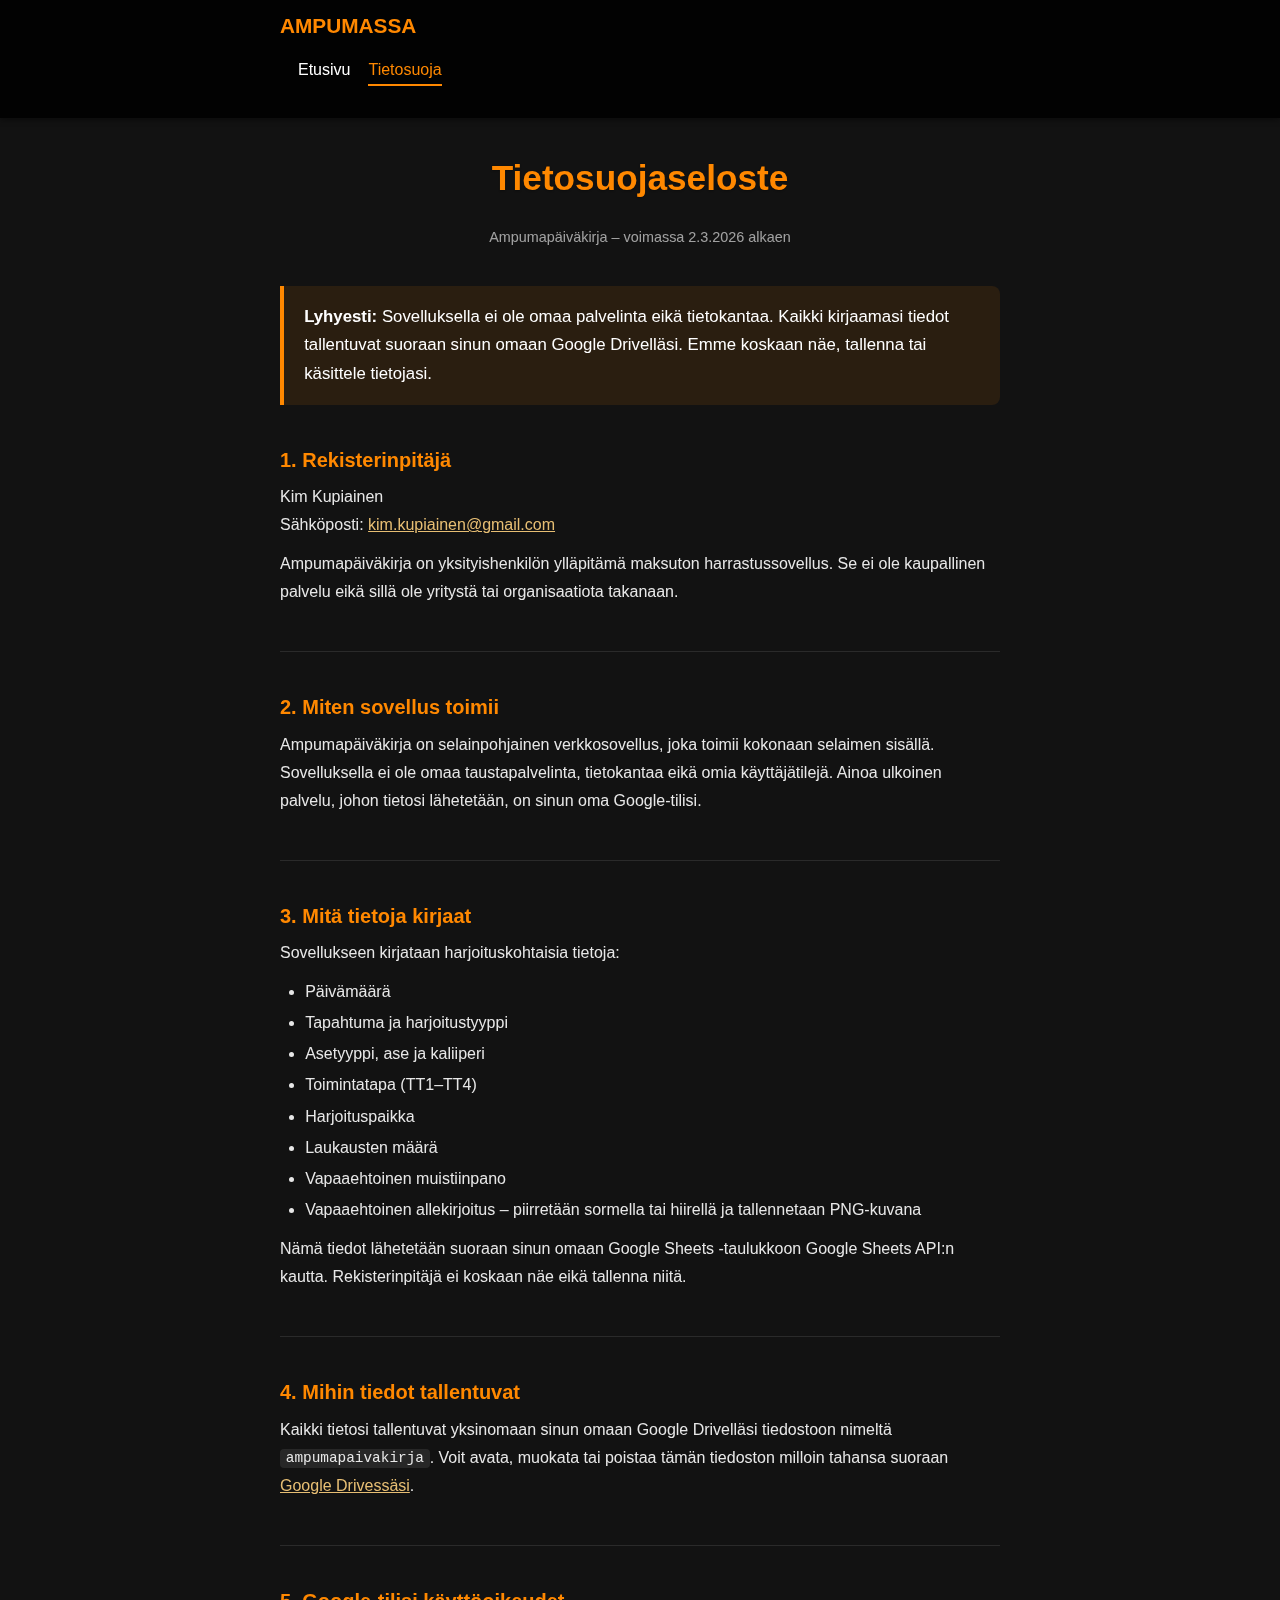
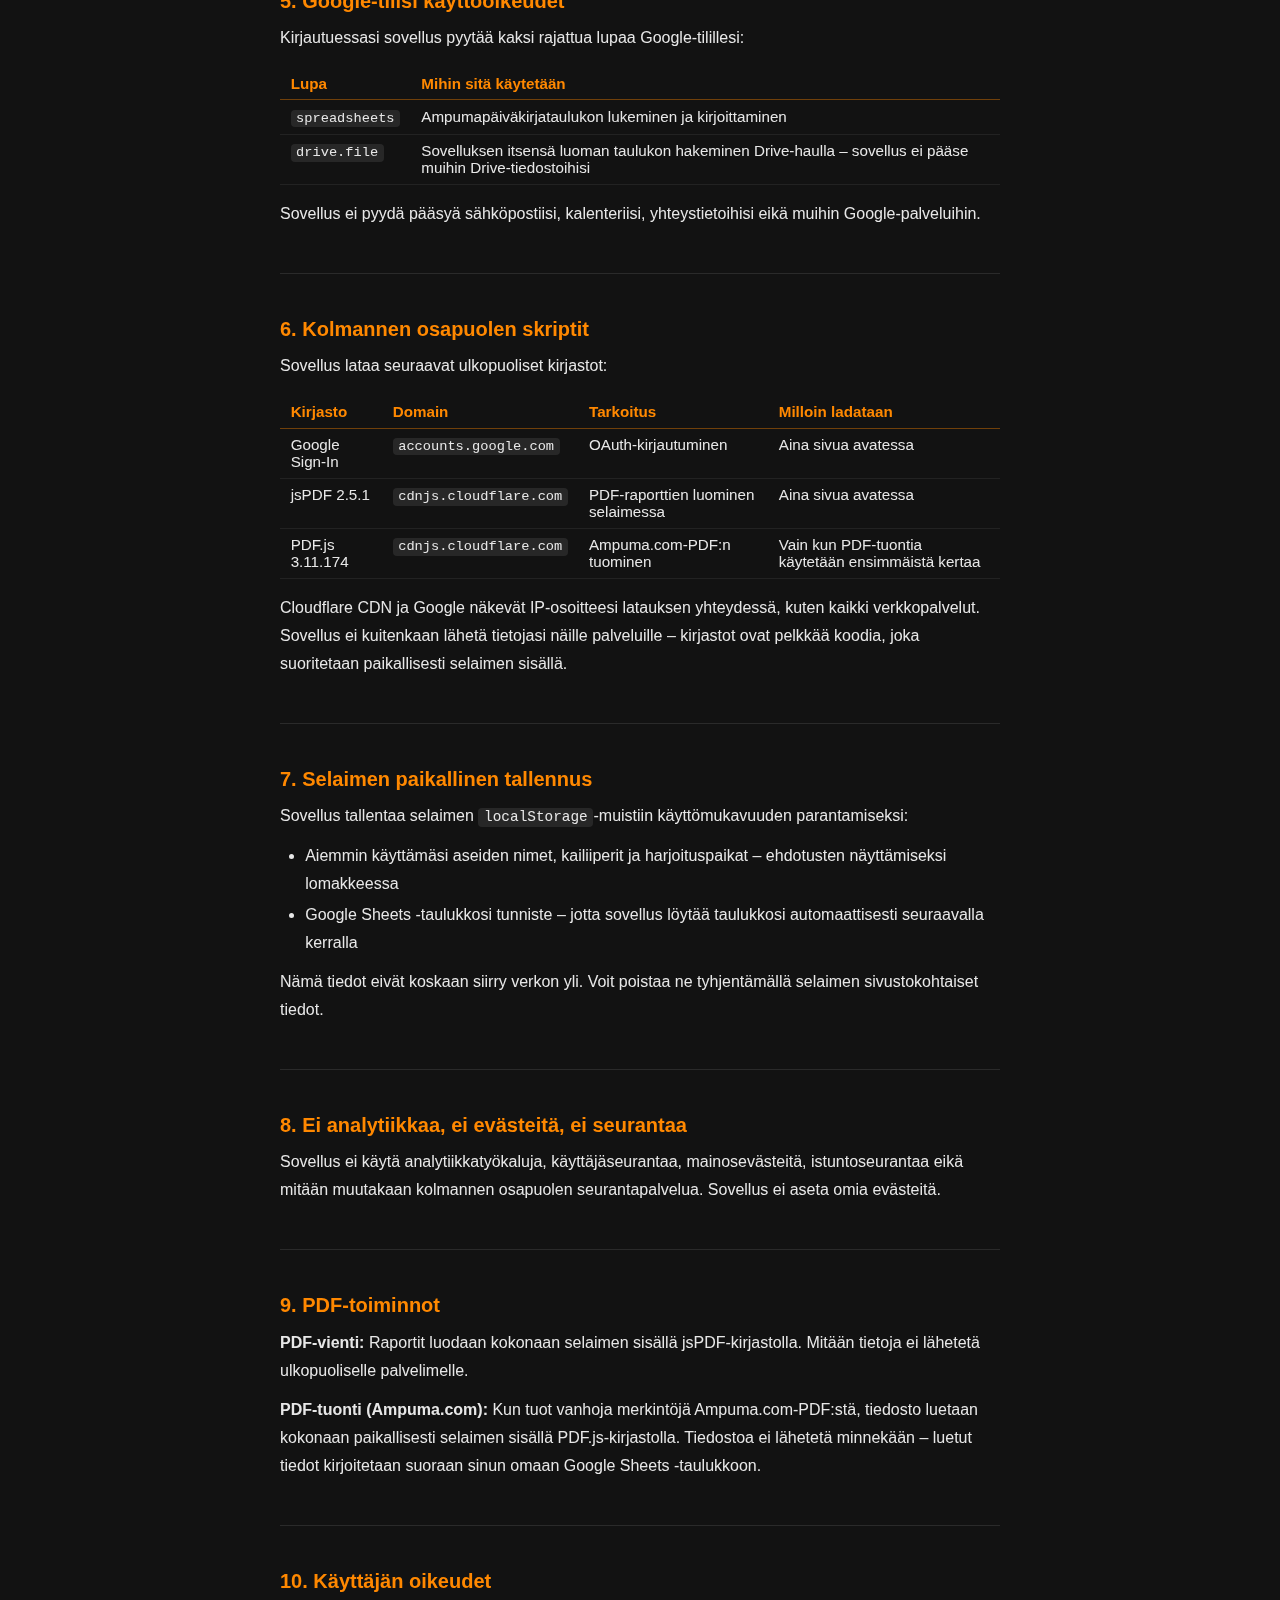
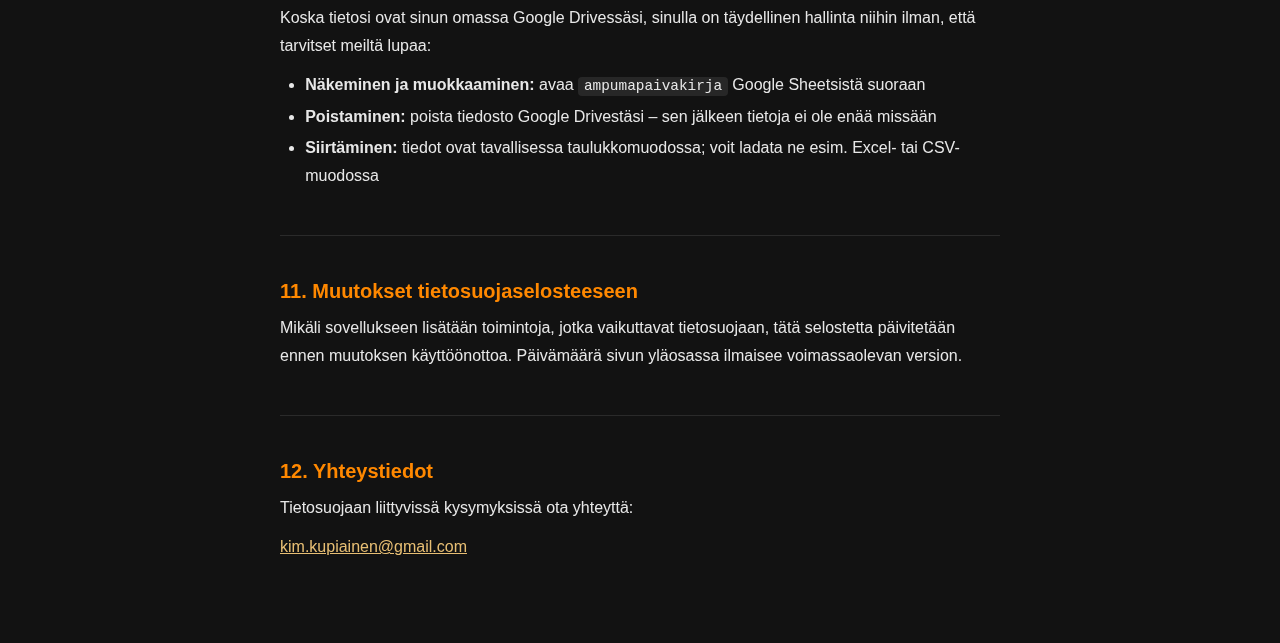
<file: tietosuojaseloste.html>
<!DOCTYPE html>
<html lang="fi">
<head>
  <meta charset="UTF-8">
  <meta name="viewport" content="width=device-width, initial-scale=1.0">
  <title>Tietosuojaseloste – Ampumapäiväkirja</title>
  <link rel="stylesheet" href="styles.css">
  <style>
    :root {
      --primary: #ff8800;
      --text-light: #fff;
      --max-width: 720px;
    }

    body {
      margin: 0;
      padding: 0;
      padding-top: 72px;
      font-family: -apple-system, BlinkMacSystemFont, "Segoe UI", Roboto, Oxygen, Ubuntu, Cantarell, "Open Sans", "Helvetica Neue", sans-serif;
      background: #121212;
      color: var(--text-light);
    }

    .overlay {
      min-height: 100vh;
      padding: 3em 1em 4em;
      display: flex;
      flex-direction: column;
      align-items: center;
    }

    .container {
      max-width: var(--max-width);
      width: 100%;
    }

    h1 {
      color: var(--primary);
      font-size: 2.2rem;
      text-align: center;
      margin-bottom: 0.3em;
    }

    .subtitle {
      text-align: center;
      opacity: 0.6;
      font-size: 0.9rem;
      margin-bottom: 2.5em;
    }

    .tldr {
      background: rgba(255,136,0,0.1);
      border-left: 4px solid var(--primary);
      border-radius: 0 8px 8px 0;
      padding: 1em 1.2em;
      margin-bottom: 2.5em;
      font-size: 1.05rem;
      line-height: 1.7;
    }

    h2 {
      color: var(--primary);
      font-size: 1.25rem;
      margin-top: 2.2em;
      margin-bottom: 0.4em;
    }

    p {
      font-size: 1rem;
      line-height: 1.75;
      margin: 0.7em 0;
      opacity: 0.9;
    }

    ul {
      padding-left: 1.4em;
      margin: 0.5em 0;
    }

    li {
      font-size: 1rem;
      line-height: 1.75;
      opacity: 0.9;
      margin-bottom: 0.2em;
    }

    table {
      width: 100%;
      border-collapse: collapse;
      margin: 1em 0;
      font-size: 0.95rem;
    }

    th {
      text-align: left;
      color: var(--primary);
      border-bottom: 1px solid rgba(255,136,0,0.4);
      padding: 0.5em 0.7em;
      font-weight: 600;
    }

    td {
      padding: 0.5em 0.7em;
      border-bottom: 1px solid rgba(255,255,255,0.07);
      opacity: 0.9;
      vertical-align: top;
    }

    code {
      background: rgba(255,255,255,0.1);
      padding: 0.1em 0.4em;
      border-radius: 4px;
      font-size: 0.9em;
    }

    a {
      color: #ffd27f;
      text-decoration: underline;
    }

    .section-divider {
      border: none;
      border-top: 1px solid rgba(255,255,255,0.1);
      margin: 2.5em 0 0;
    }

    .site-header {
      position: fixed;
      top: 0;
      width: 100%;
      background: rgba(0, 0, 0, 0.85);
      backdrop-filter: blur(6px);
      padding: 0.8em 1.2em;
      z-index: 10000;
      box-shadow: 0 2px 6px rgba(0,0,0,0.4);
      box-sizing: border-box;
    }

    .nav-container {
      max-width: var(--max-width);
      margin: 0 auto;
      display: flex;
      justify-content: space-between;
      align-items: center;
      flex-wrap: wrap;
    }

    .brand {
      font-weight: 700;
      font-size: 1.3rem;
      color: var(--primary);
    }

    .menu-toggle {
      display: none;
      background: none;
      border: none;
      font-size: 1.8rem;
      color: #fff;
      cursor: pointer;
    }

    .nav-links {
      display: flex;
      gap: 1em;
    }

    .nav-links a {
      color: #fff;
      text-decoration: none;
      font-weight: 500;
      font-size: 1rem;
      padding: 0.3em 0;
      border-bottom: 2px solid transparent;
      transition: all 0.2s ease;
    }

    .nav-links a:hover,
    .nav-links a.active {
      color: var(--primary);
      border-color: var(--primary);
    }

    @media (max-width: 600px) {
      h1 { font-size: 1.8rem; }
      h2 { font-size: 1.1rem; }
      p, li, td { font-size: 0.95rem; }

      .menu-toggle { display: block; }

      .nav-links {
        display: none;
        flex-direction: column;
        width: 100%;
        margin-top: 0.8em;
      }

      .nav-links.open { display: flex; }

      table { font-size: 0.85rem; }
    }
  </style>
</head>

<body>
<header class="site-header">
  <div class="nav-container">
    <div class="brand">AMPUMASSA</div>
    <button class="menu-toggle" aria-label="Valikko">☰</button>
    <nav class="nav-links">
      <a href="index.html">Etusivu</a>
      <a href="tietosuojaseloste.html" class="active">Tietosuoja</a>
    </nav>
  </div>
</header>

<div class="overlay">
  <div class="container">

    <h1>Tietosuojaseloste</h1>
    <p class="subtitle">Ampumapäiväkirja &ndash; voimassa 2.3.2026 alkaen</p>

    <div class="tldr">
      <strong>Lyhyesti:</strong> Sovelluksella ei ole omaa palvelinta eikä tietokantaa.
      Kaikki kirjaamasi tiedot tallentuvat suoraan sinun omaan Google Drivelläsi.
      Emme koskaan näe, tallenna tai käsittele tietojasi.
    </div>

    <h2>1. Rekisterinpitäjä</h2>
    <p>
      Kim Kupiainen<br>
      Sähköposti: <a href="mailto:kim.kupiainen@gmail.com">kim.kupiainen@gmail.com</a>
    </p>
    <p>
      Ampumapäiväkirja on yksityishenkilön ylläpitämä maksuton harrastussovellus.
      Se ei ole kaupallinen palvelu eikä sillä ole yritystä tai organisaatiota takanaan.
    </p>

    <hr class="section-divider">

    <h2>2. Miten sovellus toimii</h2>
    <p>
      Ampumapäiväkirja on selainpohjainen verkkosovellus, joka toimii kokonaan
      selaimen sisällä. Sovelluksella ei ole omaa taustapalvelinta, tietokantaa
      eikä omia käyttäjätilejä. Ainoa ulkoinen palvelu, johon tietosi lähetetään,
      on sinun oma Google-tilisi.
    </p>

    <hr class="section-divider">

    <h2>3. Mitä tietoja kirjaat</h2>
    <p>Sovellukseen kirjataan harjoituskohtaisia tietoja:</p>
    <ul>
      <li>Päivämäärä</li>
      <li>Tapahtuma ja harjoitustyyppi</li>
      <li>Asetyyppi, ase ja kaliiperi</li>
      <li>Toimintatapa (TT1&ndash;TT4)</li>
      <li>Harjoituspaikka</li>
      <li>Laukausten määrä</li>
      <li>Vapaaehtoinen muistiinpano</li>
      <li>Vapaaehtoinen allekirjoitus &ndash; piirretään sormella tai hiirellä ja tallennetaan PNG-kuvana</li>
    </ul>
    <p>
      Nämä tiedot lähetetään suoraan sinun omaan Google Sheets -taulukkoon
      Google Sheets API:n kautta. Rekisterinpitäjä ei koskaan näe eikä tallenna niitä.
    </p>

    <hr class="section-divider">

    <h2>4. Mihin tiedot tallentuvat</h2>
    <p>
      Kaikki tietosi tallentuvat yksinomaan sinun omaan Google Drivelläsi
      tiedostoon nimeltä <code>ampumapaivakirja</code>. Voit avata, muokata tai
      poistaa tämän tiedoston milloin tahansa suoraan
      <a href="https://drive.google.com" target="_blank" rel="noopener">Google Drivessäsi</a>.
    </p>

    <hr class="section-divider">

    <h2>5. Google-tilisi käyttöoikeudet</h2>
    <p>Kirjautuessasi sovellus pyytää kaksi rajattua lupaa Google-tilillesi:</p>
    <table>
      <thead>
        <tr>
          <th>Lupa</th>
          <th>Mihin sitä käytetään</th>
        </tr>
      </thead>
      <tbody>
        <tr>
          <td><code>spreadsheets</code></td>
          <td>Ampumapäiväkirjataulukon lukeminen ja kirjoittaminen</td>
        </tr>
        <tr>
          <td><code>drive.file</code></td>
          <td>Sovelluksen itsensä luoman taulukon hakeminen Drive-haulla &ndash; sovellus ei pääse muihin Drive-tiedostoihisi</td>
        </tr>
      </tbody>
    </table>
    <p>
      Sovellus ei pyydä pääsyä sähköpostiisi, kalenteriisi, yhteystietoihisi
      eikä muihin Google-palveluihin.
    </p>

    <hr class="section-divider">

    <h2>6. Kolmannen osapuolen skriptit</h2>
    <p>Sovellus lataa seuraavat ulkopuoliset kirjastot:</p>
    <table>
      <thead>
        <tr>
          <th>Kirjasto</th>
          <th>Domain</th>
          <th>Tarkoitus</th>
          <th>Milloin ladataan</th>
        </tr>
      </thead>
      <tbody>
        <tr>
          <td>Google Sign-In</td>
          <td><code>accounts.google.com</code></td>
          <td>OAuth-kirjautuminen</td>
          <td>Aina sivua avatessa</td>
        </tr>
        <tr>
          <td>jsPDF 2.5.1</td>
          <td><code>cdnjs.cloudflare.com</code></td>
          <td>PDF-raporttien luominen selaimessa</td>
          <td>Aina sivua avatessa</td>
        </tr>
        <tr>
          <td>PDF.js 3.11.174</td>
          <td><code>cdnjs.cloudflare.com</code></td>
          <td>Ampuma.com-PDF:n tuominen</td>
          <td>Vain kun PDF-tuontia käytetään ensimmäistä kertaa</td>
        </tr>
      </tbody>
    </table>
    <p>
      Cloudflare CDN ja Google näkevät IP-osoitteesi latauksen yhteydessä,
      kuten kaikki verkkopalvelut. Sovellus ei kuitenkaan lähetä tietojasi
      näille palveluille &ndash; kirjastot ovat pelkkää koodia, joka suoritetaan
      paikallisesti selaimen sisällä.
    </p>

    <hr class="section-divider">

    <h2>7. Selaimen paikallinen tallennus</h2>
    <p>
      Sovellus tallentaa selaimen <code>localStorage</code>-muistiin
      käyttömukavuuden parantamiseksi:
    </p>
    <ul>
      <li>Aiemmin käyttämäsi aseiden nimet, kailiiperit ja harjoituspaikat &ndash; ehdotusten näyttämiseksi lomakkeessa</li>
      <li>Google Sheets -taulukkosi tunniste &ndash; jotta sovellus löytää taulukkosi automaattisesti seuraavalla kerralla</li>
    </ul>
    <p>
      Nämä tiedot eivät koskaan siirry verkon yli. Voit poistaa ne tyhjentämällä
      selaimen sivustokohtaiset tiedot.
    </p>

    <hr class="section-divider">

    <h2>8. Ei analytiikkaa, ei evästeitä, ei seurantaa</h2>
    <p>
      Sovellus ei käytä analytiikkatyökaluja, käyttäjäseurantaa, mainosevästeitä,
      istuntoseurantaa eikä mitään muutakaan kolmannen osapuolen seurantapalvelua.
      Sovellus ei aseta omia evästeitä.
    </p>

    <hr class="section-divider">

    <h2>9. PDF-toiminnot</h2>
    <p>
      <strong>PDF-vienti:</strong> Raportit luodaan kokonaan selaimen sisällä
      jsPDF-kirjastolla. Mitään tietoja ei lähetetä ulkopuoliselle palvelimelle.
    </p>
    <p>
      <strong>PDF-tuonti (Ampuma.com):</strong> Kun tuot vanhoja merkintöjä
      Ampuma.com-PDF:stä, tiedosto luetaan kokonaan paikallisesti selaimen sisällä
      PDF.js-kirjastolla. Tiedostoa ei lähetetä minnekään &ndash; luetut tiedot
      kirjoitetaan suoraan sinun omaan Google Sheets -taulukkoon.
    </p>

    <hr class="section-divider">

    <h2>10. Käyttäjän oikeudet</h2>
    <p>
      Koska tietosi ovat sinun omassa Google Drivessäsi, sinulla on täydellinen
      hallinta niihin ilman, että tarvitset meiltä lupaa:
    </p>
    <ul>
      <li><strong>Näkeminen ja muokkaaminen:</strong> avaa <code>ampumapaivakirja</code> Google Sheetsistä suoraan</li>
      <li><strong>Poistaminen:</strong> poista tiedosto Google Drivestäsi &ndash; sen jälkeen tietoja ei ole enää missään</li>
      <li><strong>Siirtäminen:</strong> tiedot ovat tavallisessa taulukkomuodossa; voit ladata ne esim. Excel- tai CSV-muodossa</li>
    </ul>

    <hr class="section-divider">

    <h2>11. Muutokset tietosuojaselosteeseen</h2>
    <p>
      Mikäli sovellukseen lisätään toimintoja, jotka vaikuttavat tietosuojaan,
      tätä selostetta päivitetään ennen muutoksen käyttöönottoa.
      Päivämäärä sivun yläosassa ilmaisee voimassaolevan version.
    </p>

    <hr class="section-divider">

    <h2>12. Yhteystiedot</h2>
    <p>Tietosuojaan liittyvissä kysymyksissä ota yhteyttä:</p>
    <p><a href="mailto:kim.kupiainen@gmail.com">kim.kupiainen@gmail.com</a></p>

  </div>
</div>

<script>
  document.querySelector('.menu-toggle').onclick = () => {
    document.querySelector('.nav-links').classList.toggle('open');
  };
</script>
</body>
</html>
</file>
<file: styles.css>
:root {
  --bg: #f9f9f9;
  --fg: #111;
  --card: #fff;
  --border: #ccc;
  --primary: #ff8800;
  --danger: #c62828;
}

body.dark {
  --bg: #121212;
  --fg: #eee;
  --card: #1e1e1e;
  --border: #444;
  --primary: #ff8800;
  --danger: #ef5350;
}

body {
  margin: 0;
  padding: 0;
  padding-top: 72px; /* offset header height */
  background-image: url('taustakuva.webp');
  background-color: rgba(0, 0, 0, 0.7);
  background-size: cover;
  background-repeat: no-repeat;
  background-position: center;
  background-attachment: fixed;
  color: var(--fg);
  font-family: sans-serif;
  font-size: 18px;
  position: relative;
  min-height: 100vh;
  width: 100%;
  padding-bottom: 140px; /* footerin korkeus + extra tilaa */
  overflow-x: hidden;
  max-width: 100%;
}

body::before {
  content: "";
  position: fixed;
  top: 0; left: 0;
  width: 100%; height: 100%;
  pointer-events: none;
  z-index: -1;
  background-color: transparent;
  transition: background-color 1.0s ease;
}

body.dark::before {
  background-color: rgba(0, 0, 0, 0.8);
}

h1 {
  text-align: center;
  font-size: 2.4rem;
  font-weight: 700;
  padding: 1rem;
  margin: 1rem auto 0 auto;
  color: var(--primary);
  text-shadow: 0 1px 2px rgba(0, 0, 0, 0.3);
}

#login, #status, #entries, form, .entry-card, #intro {
  width: 94%;
  max-width: 720px;
  margin: 1.5em auto;
}

form {
  margin-top: 1.5em;
}

input, select, textarea {
  font-size: 1.25rem;
  padding: 1.1em;
  margin-bottom: 1.4em;
  width: 100%;
  min-height: 60px;
  box-sizing: border-box;
  border-radius: 8px;
  border: 2px solid var(--border);
  background: var(--card);
  box-shadow: 0 1px 3px rgba(0,0,0,0.1);
  color: var(--fg);
}

input:focus, textarea:focus {
  border-color: var(--primary);
  outline: none;
  box-shadow: 0 0 0 2px rgba(255, 136, 0, 0.3);
}

textarea {
  min-height: 140px;
  resize: vertical;
}

/* Button override */
form button,
.actions button,
.donation-button,
#login-btn,
#load-entries {
  background: var(--primary);
  color: #000;
  border: none;
  border-radius: 8px;
  padding: 1.2em;
  font-size: 2rem;
  cursor: pointer;
  width: 100%;
  margin-bottom: 1em;
  max-width: 720px;
}

form button:hover,
.actions button:hover,
.donation-button:hover,
#login-btn:hover {
  background: #e67600;
}

button.delete {
  background: var(--danger);
  color: white;
}

button.delete:hover {
  background: #b71c1c;
}

.entry-card {
  background: var(--card);
  border: 1px solid var(--border);
  padding: 1.25em;
  border-radius: 10px;
  box-shadow: 0 2px 6px rgba(0,0,0,0.07);
  box-sizing: border-box;
  width: 94%;
  max-width: 94%;
  overflow-wrap: break-word;
  word-break: break-word;
}

.entry-card h3 {
  margin-top: 0;
  font-size: 1.3em;
}

.entry-card p {
  font-size: 1.15rem;
  line-height: 1.5;
}

.actions {
  display: flex;
  flex-direction: column;
  gap: 0.6em;
  margin-top: 1em;
}

#app-footer {
  width: 93%;
  padding: 1.2em;
  text-align: center;
  font-size: 0.9em;
  color: var(--fg);
  background-color: rgba(0, 0, 0, 0.7);
  backdrop-filter: blur(8px);
  margin-top: 3em;
  position: relative;
  bottom: 0;
  left: 0;
  z-index: 10;
}


.donation-button {
  display: inline-block;
  padding: 1em 2em;
  font-size: 1rem;
  font-weight: bold;
  border: none;
  border-radius: 10px;
  background-color: var(--primary);
  color: #000;
  box-shadow: 0 4px 12px rgba(0, 0, 0, 0.2);
  transition: background 0.2s ease, transform 0.2s ease;
}

.donation-button:hover {
  background-color: #ffcc00;
  transform: scale(1.05);
}

/* Header + Navigation */
.site-header {
  position: fixed;
  top: 0;
  left: 0;
  width: 90%;
  background: rgba(0, 0, 0, 0.85);
  backdrop-filter: blur(6px);
  padding: 1em;
  z-index: 1000;
  box-shadow: 0 2px 6px rgba(0, 0, 0, 0.4);
}

.nav-container {
  display: flex;
  justify-content: space-between;
  align-items: center; /* tämä varmistaa keskityksen */
}

.brand {
  font-weight: 700;
  font-size: 1.3rem;
  color: var(--primary);
}

.menu-toggle {
  background: none;
  border: none;
  font-size: 2rem;
  color: white;
  cursor: pointer;
  display: none;
  position: absolute;
  top: 0;
  right: 0;
}

.nav-links {
  display: flex;
  width: 100%;
  max-width: 100%;
  padding: 1em;
  box-sizing: border-box; /* ← tämä korjaa ylivuodon */
  gap: 1em;
}

.nav-links a {
  color: white;
  text-decoration: none;
  font-size: 1rem;
  font-weight: 500;
  padding: 0.3em 0;
  border-bottom: 2px solid transparent;
  transition: all 0.2s ease;
}

.nav-links a:hover,
.nav-links a.active {
  color: var(--primary);
  border-color: var(--primary);
}
  .nav-hidden {
    transform: translateY(-100%);
    transition: transform 0.3s ease;
  }
  .nav-shown {
    transform: translateY(0);
    transition: transform 0.3s ease;
  }
/* Mobile menu */
@media (max-width: 480px) {
  .menu-toggle {
    display: block;
  }

  .nav-links {
    display: none;
    flex-direction: column;
    width: 100%;
    margin-top: 1em;
	box-sizing: border-box;
    background: rgba(0, 0, 0, 0.9);
    padding: 1em;
  }

  .nav-links.open {
    display: flex;
  }
}
#global-loader {
  position: fixed;
  top: 0; left: 0;
  width: 100vw;
  height: 100vh;
  background: rgba(0, 0, 0, 0.75);
  backdrop-filter: blur(4px);
  display: flex;
  justify-content: center;
  align-items: center;
  z-index: 2000;
}

.global-loader-content {
  text-align: center;
  color: white;
  font-size: 1.4rem;
}

.global-loader-content .spinner {
  border: 5px solid rgba(255, 255, 255, 0.2);
  border-top: 5px solid var(--primary);
  border-radius: 50%;
  width: 50px;
  height: 50px;
  animation: spin 1s linear infinite;
  margin: 0 auto 1rem auto;
}

@keyframes spin {
  0% { transform: rotate(0deg); }
  100% { transform: rotate(360deg); }
}
button.pdf-button {
  background: transparent;
  border: 2px dashed var(--primary);
  color: var(--primary);
  font-size: 1.3rem;
  font-weight: 600;
  padding: 1em;
  margin-top: 1em;
  border-radius: 10px;
  cursor: pointer;
  width: 100%;
  max-width: 720px;
  transition: background 0.3s ease, transform 0.2s ease;
}

button.pdf-button:hover {
  background: rgba(255, 136, 0, 0.1);
  transform: scale(1.02);
}
.modal {
  position: fixed;
  top: 0; left: 0;
  width: 100vw; height: 100vh;
  background: rgba(0, 0, 0, 0.6);
  display: flex;
  justify-content: center;
  align-items: center;
  z-index: 9999;
}

.modal-content {
  background: var(--bg, #fff);
  color: var(--text, #000);
  padding: 2rem;
  border-radius: 1rem;
  max-width: 90%;
  box-shadow: 0 4px 12px rgba(0,0,0,0.3);
  text-align: center;
}

body.dark .modal-content {
  background: #222;
  color: #fff;
}
</file>
